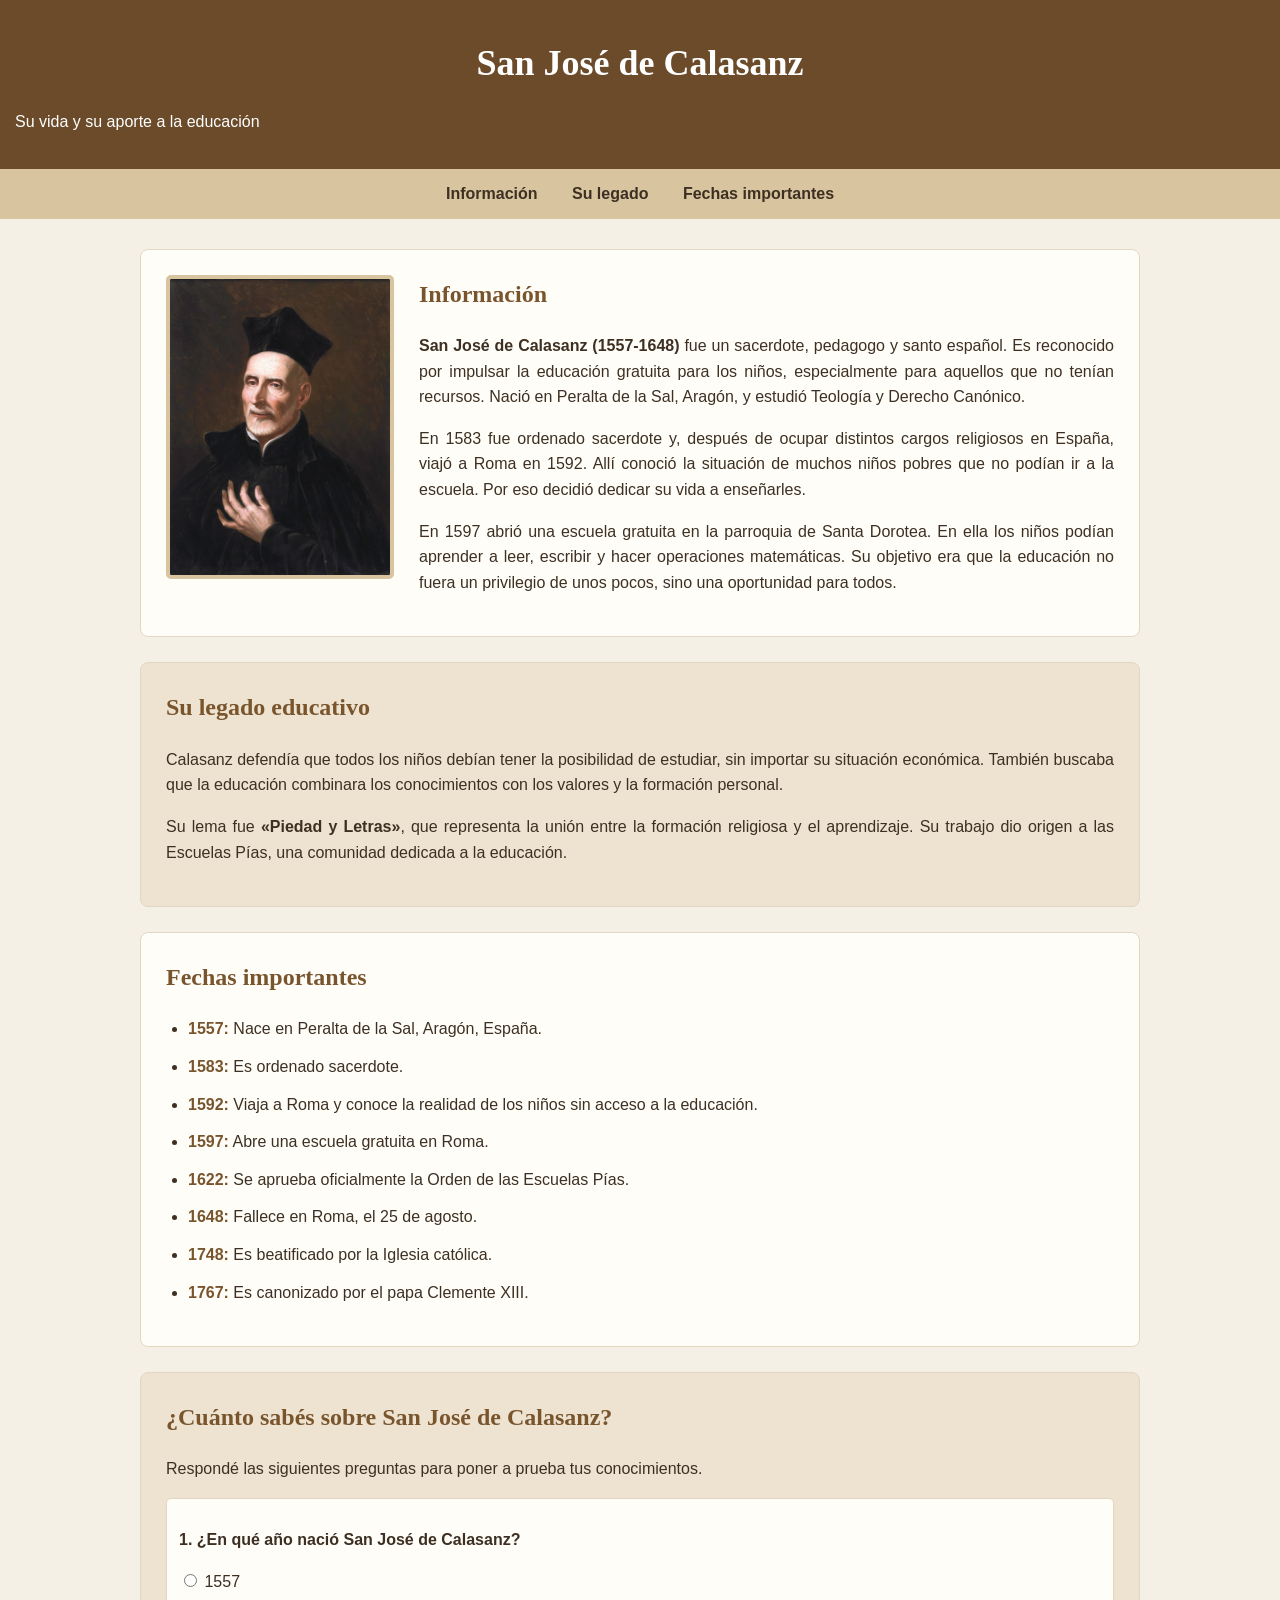
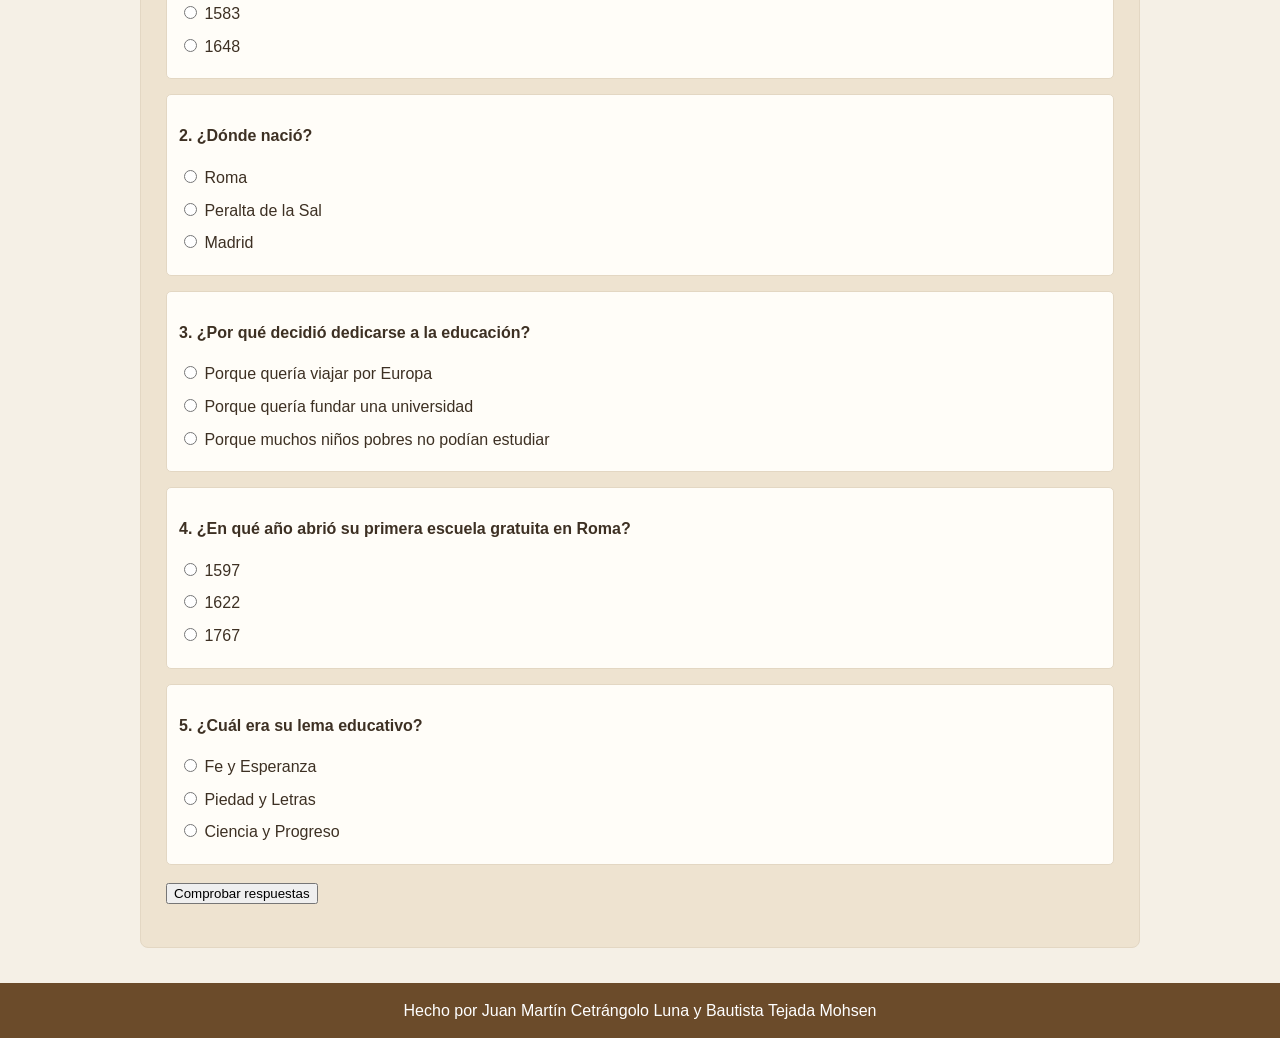
<file: index.html>
<!DOCTYPE html>
<html lang="es">
<head>
    <meta charset="UTF-8">
    <meta name="viewport" content="width=device-width, initial-scale=1.0">
    <title>San José de Calasanz</title>
    <link rel="stylesheet" href="./estilos.css">
</head>

<body>
    <header>
        <h1>San José de Calasanz</h1>
        <p>Su vida y su aporte a la educación</p>
    </header>

    <nav>
        <a href="#informacion">Información</a>
        <a href="#legado">Su legado</a>
        <a href="#fechas">Fechas importantes</a>
    </nav>

    <main>
        <section id="informacion" class="informacion">
            <img src="./img/calasanz.jpg" alt="Retrato de San José de Calasanz" width="200">
            <div>
                <h2>Información</h2>
                <p>
                    <strong>San José de Calasanz (1557-1648)</strong> fue un sacerdote,
                    pedagogo y santo español. Es reconocido por impulsar la educación
                    gratuita para los niños, especialmente para aquellos que no tenían
                    recursos. Nació en Peralta de la Sal, Aragón, y estudió Teología y
                    Derecho Canónico.
                </p>
                <p>
                    En 1583 fue ordenado sacerdote y, después de ocupar distintos cargos
                    religiosos en España, viajó a Roma en 1592. Allí conoció la situación
                    de muchos niños pobres que no podían ir a la escuela. Por eso decidió
                    dedicar su vida a enseñarles.
                </p>
                <p>
                    En 1597 abrió una escuela gratuita en la parroquia de Santa Dorotea.
                    En ella los niños podían aprender a leer, escribir y hacer operaciones
                    matemáticas. Su objetivo era que la educación no fuera un privilegio
                    de unos pocos, sino una oportunidad para todos.
                </p>
            </div>
        </section>

        <section id="legado" class="legado">
            <div>
                <h2>Su legado educativo</h2>
                <p>
                    Calasanz defendía que todos los niños debían tener la posibilidad de
                    estudiar, sin importar su situación económica. También buscaba que la
                    educación combinara los conocimientos con los valores y la formación
                    personal.
                </p>
                <p>
                    Su lema fue <strong>«Piedad y Letras»</strong>, que representa la unión
                    entre la formación religiosa y el aprendizaje. Su trabajo dio origen
                    a las Escuelas Pías, una comunidad dedicada a la educación.
                </p>
            </div>
        </section>

        <section id="fechas" class="fechas">
            <h2>Fechas importantes</h2>
            <ul>
                <li><strong>1557:</strong> Nace en Peralta de la Sal, Aragón, España.</li>
                <li><strong>1583:</strong> Es ordenado sacerdote.</li>
                <li><strong>1592:</strong> Viaja a Roma y conoce la realidad de los niños sin acceso a la educación.</li>
                <li><strong>1597:</strong> Abre una escuela gratuita en Roma.</li>
                <li><strong>1622:</strong> Se aprueba oficialmente la Orden de las Escuelas Pías.</li>
                <li><strong>1648:</strong> Fallece en Roma, el 25 de agosto.</li>
                <li><strong>1748:</strong> Es beatificado por la Iglesia católica.</li>
                <li><strong>1767:</strong> Es canonizado por el papa Clemente XIII.</li>
            </ul>
        </section>
    </main>

    <footer>
        <p>Hecho por Juan Martín Cetrángolo Luna y Bautista Tejada Mohsen</p>
    </footer>
    <script  src="./javascript.js"></script>
</body>
</html>
</file>
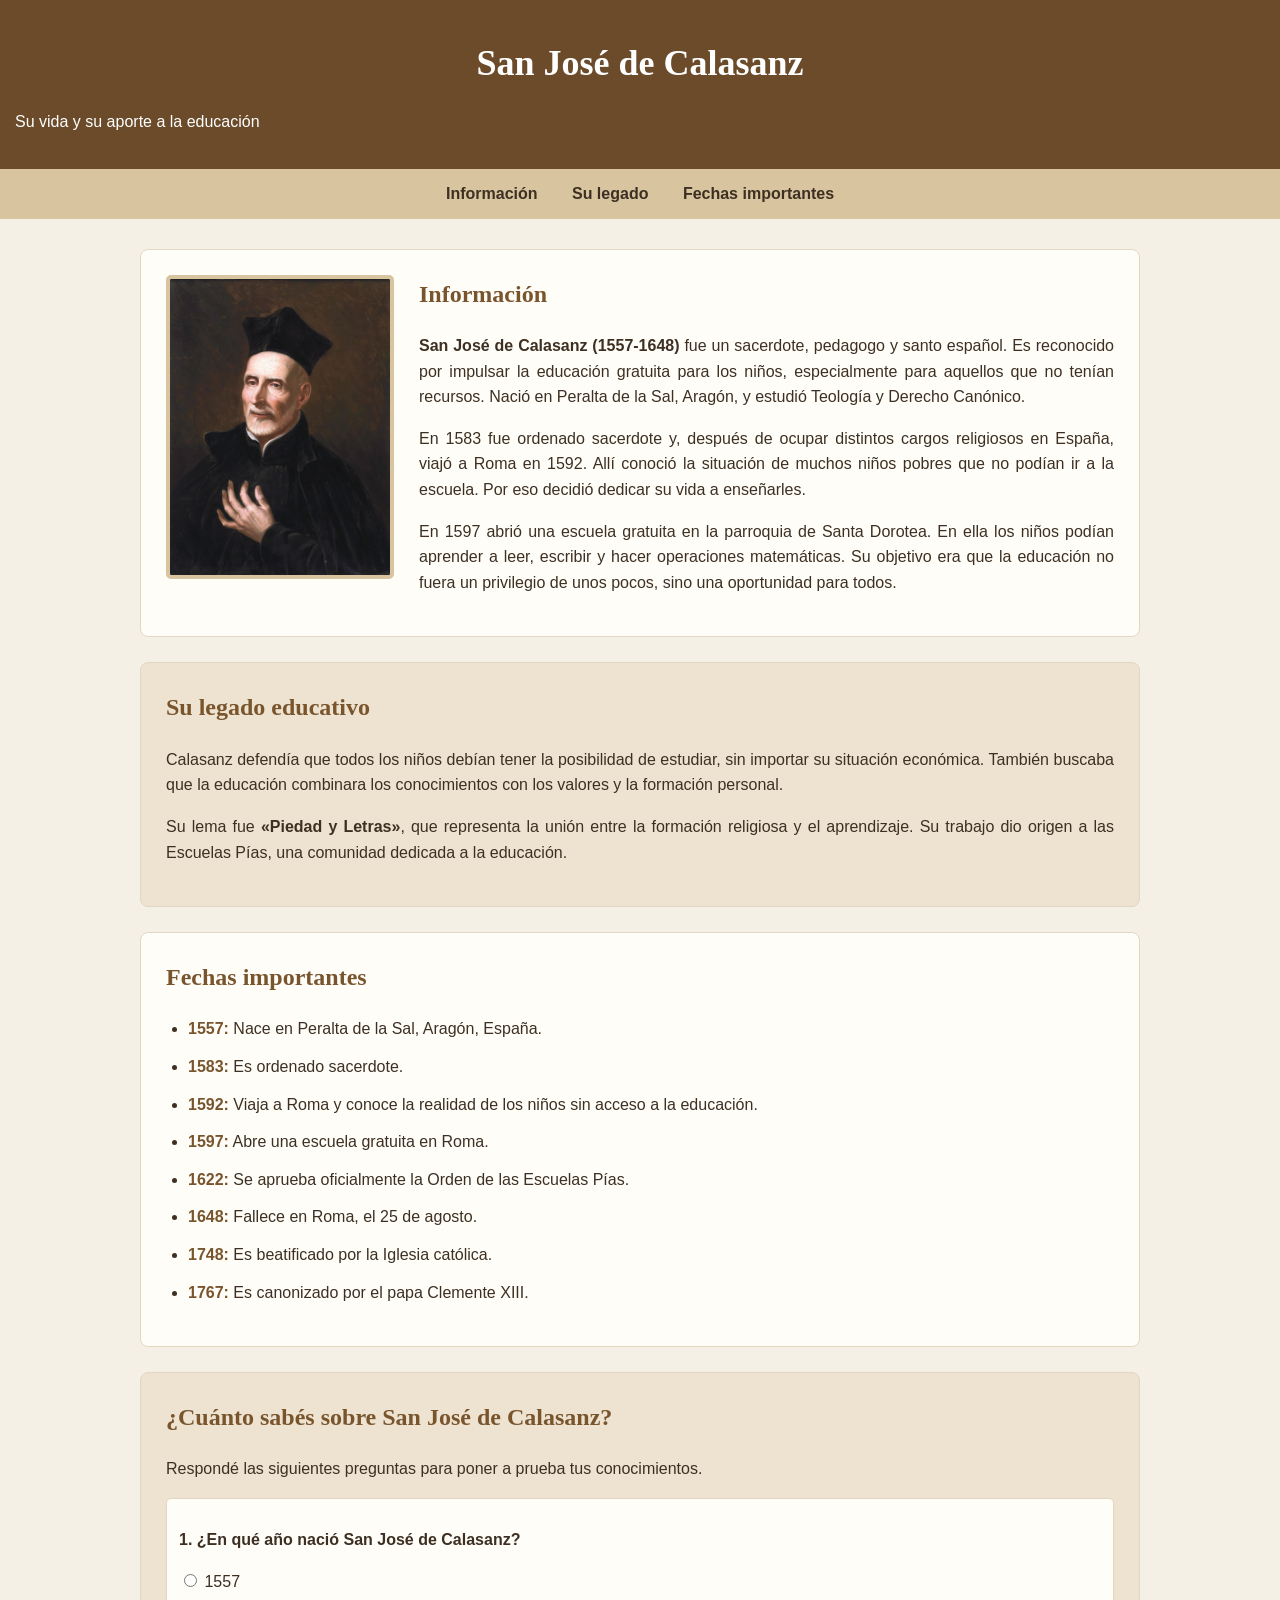
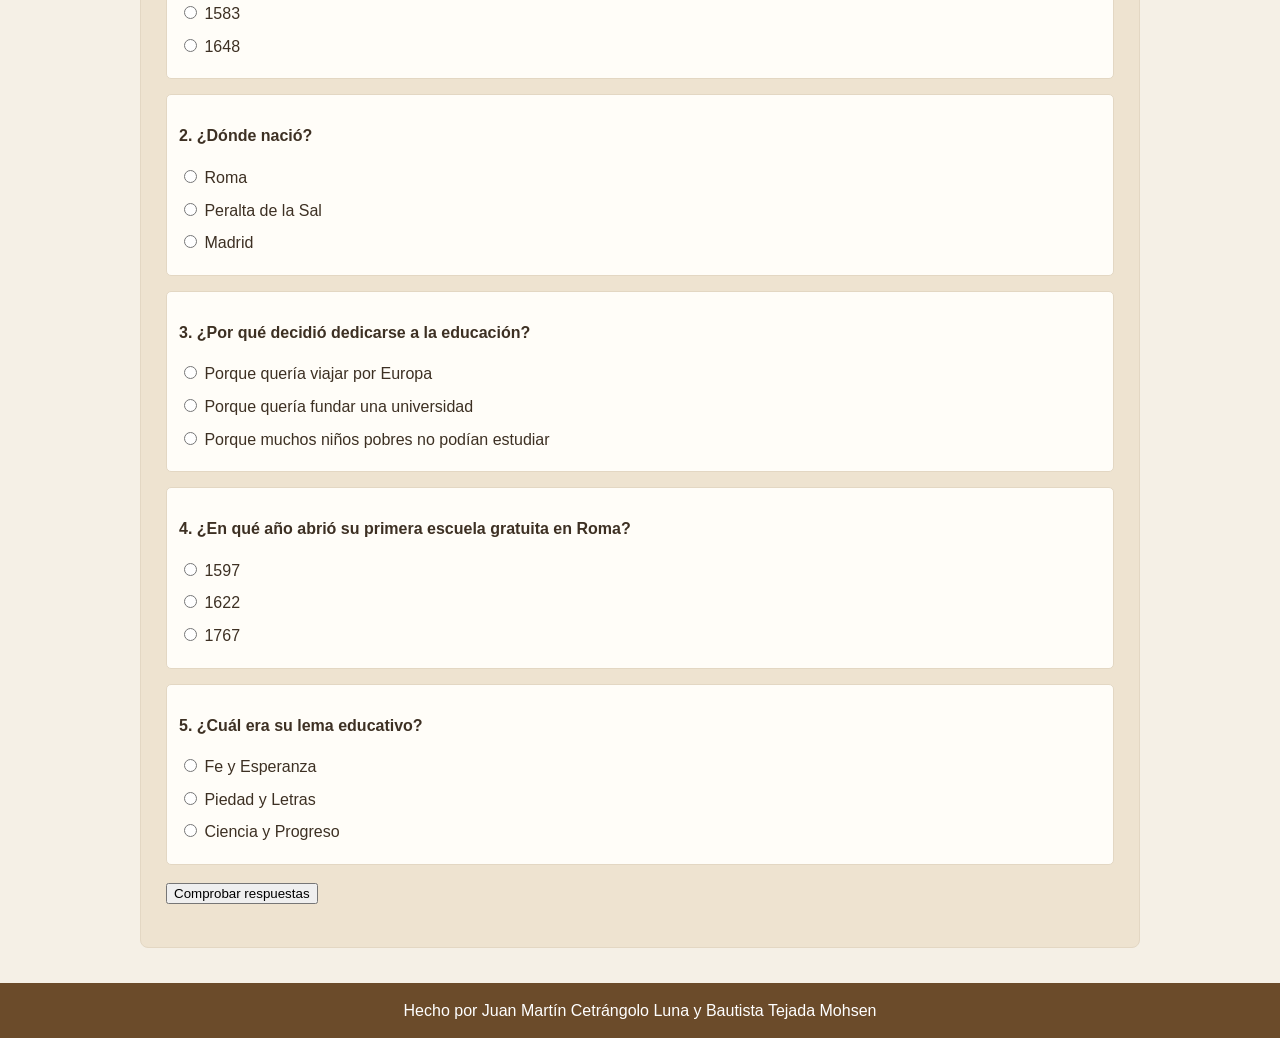
<file: index_basico.html>
<!DOCTYPE html>
<html lang="es">
<head>
    <meta charset="UTF-8">
    <meta name="viewport" content="width=device-width, initial-scale=1.0">
    <title>San José de Calasanz</title>
    <link rel="stylesheet" href="./estiloscss_basico.css">
</head>

<body>
    <header>
        <h1>San José de Calasanz</h1>
        <p>Su vida y su aporte a la educación</p>
    </header>

    <nav>
        <a href="#informacion">Información</a>
        <a href="#legado">Su legado</a>
        <a href="#fechas">Fechas importantes</a>
    </nav>

    <main>
        <section id="informacion" class="informacion">
            <img src="./img/calasanz.jpg" alt="Retrato de San José de Calasanz" width="200">
            <div>
                <h2>Información</h2>
                <p>
                    <strong>San José de Calasanz (1557-1648)</strong> fue un sacerdote,
                    pedagogo y santo español. Es reconocido por impulsar la educación
                    gratuita para los niños, especialmente para aquellos que no tenían
                    recursos. Nació en Peralta de la Sal, Aragón, y estudió Teología y
                    Derecho Canónico.
                </p>
                <p>
                    En 1583 fue ordenado sacerdote y, después de ocupar distintos cargos
                    religiosos en España, viajó a Roma en 1592. Allí conoció la situación
                    de muchos niños pobres que no podían ir a la escuela. Por eso decidió
                    dedicar su vida a enseñarles.
                </p>
                <p>
                    En 1597 abrió una escuela gratuita en la parroquia de Santa Dorotea.
                    En ella los niños podían aprender a leer, escribir y hacer operaciones
                    matemáticas. Su objetivo era que la educación no fuera un privilegio
                    de unos pocos, sino una oportunidad para todos.
                </p>
            </div>
        </section>

        <section id="legado" class="legado">
            <div>
                <h2>Su legado educativo</h2>
                <p>
                    Calasanz defendía que todos los niños debían tener la posibilidad de
                    estudiar, sin importar su situación económica. También buscaba que la
                    educación combinara los conocimientos con los valores y la formación
                    personal.
                </p>
                <p>
                    Su lema fue <strong>«Piedad y Letras»</strong>, que representa la unión
                    entre la formación religiosa y el aprendizaje. Su trabajo dio origen
                    a las Escuelas Pías, una comunidad dedicada a la educación.
                </p>
            </div>
        </section>

        <section id="fechas" class="fechas">
            <h2>Fechas importantes</h2>
            <ul>
                <li><strong>1557:</strong> Nace en Peralta de la Sal, Aragón, España.</li>
                <li><strong>1583:</strong> Es ordenado sacerdote.</li>
                <li><strong>1592:</strong> Viaja a Roma y conoce la realidad de los niños sin acceso a la educación.</li>
                <li><strong>1597:</strong> Abre una escuela gratuita en Roma.</li>
                <li><strong>1622:</strong> Se aprueba oficialmente la Orden de las Escuelas Pías.</li>
                <li><strong>1648:</strong> Fallece en Roma, el 25 de agosto.</li>
                <li><strong>1748:</strong> Es beatificado por la Iglesia católica.</li>
                <li><strong>1767:</strong> Es canonizado por el papa Clemente XIII.</li>
            </ul>
        </section>
    </main>

    <footer>
        <p>Hecho por Juan Martín Cetrángolo Luna y Bautista Tejada Mohsen</p>
    </footer>
    <script  src="./javascript.js"></script>
</body>
</html>
</file>
<file: estilos.css>
body {
    margin: 0;
    background-color: #f5f0e6;
    color: #3d3023;
    font-family: Arial, sans-serif;
    line-height: 1.6;
}

header {
    background-color: #6b4b2a;
    color: white;
    text-align: center;
    padding: 35px 15px;
}

header h1 {
    margin: 0;
    font-family: Georgia, serif;
    font-size: 36px;
}

header p {
    margin-bottom: 0;
}

nav {
    background-color: #d8c49e;
    text-align: center;
    padding: 12px;
}

nav a {
    color: #3d3023;
    text-decoration: none;
    margin: 0 15px;
    font-weight: bold;
}

nav a:hover {
    text-decoration: underline;
}

main {
    width: 85%;
    max-width: 1000px;
    margin: 30px auto;
}

section {
    background-color: #fffdf8;
    margin-bottom: 25px;
    padding: 25px;
    border: 1px solid #e3d7c3;
    border-radius: 8px;
}

.informacion {
    display: flex;
    align-items: flex-start;
    gap: 25px;
}

.informacion img {
    width: 220px;
    max-width: 35%;
    height: auto;
    border: 4px solid #d8c49e;
    border-radius: 5px;
}

h2 {
    color: #79552e;
    font-family: Georgia, serif;
    margin-top: 0;
}

p {
    text-align: justify;
}

.legado {
    background-color: #eee3d0;
}

.fechas ul {
    padding-left: 22px;
}

.fechas li {
    margin-bottom: 12px;
}

.fechas strong {
    color: #79552e;
}

footer {
    background-color: #6b4b2a;
    color: white;
    text-align: center;
    padding: 15px;
    margin-top: 35px;
}

footer p {
    text-align: center;
    margin: 0;
}

@media (max-width: 650px) {
    .informacion {
        display: block;
    }

    .informacion img {
        display: block;
        max-width: 100%;
        width: 200px;
        margin: 0 auto 20px;
    }

    nav a {
        display: inline-block;
        margin: 5px 8px;
    }

    main {
        width: 92%;
    }
}
</file>
<file: estiloscss_basico.css>
body {
    margin: 0;
    background-color: #f5f0e6;
    color: #3d3023;
    font-family: Arial, sans-serif;
    line-height: 1.6;
}

header {
    background-color: #6b4b2a;
    color: white;
    text-align: center;
    padding: 35px 15px;
}

header h1 {
    margin: 0;
    font-family: Georgia, serif;
    font-size: 36px;
}

header p {
    margin-bottom: 0;
}

nav {
    background-color: #d8c49e;
    text-align: center;
    padding: 12px;
}

nav a {
    color: #3d3023;
    text-decoration: none;
    margin: 0 15px;
    font-weight: bold;
}

nav a:hover {
    text-decoration: underline;
}

main {
    width: 85%;
    max-width: 1000px;
    margin: 30px auto;
}

section {
    background-color: #fffdf8;
    margin-bottom: 25px;
    padding: 25px;
    border: 1px solid #e3d7c3;
    border-radius: 8px;
}

.informacion {
    display: flex;
    align-items: flex-start;
    gap: 25px;
}

.informacion img {
    width: 220px;
    max-width: 35%;
    height: auto;
    border: 4px solid #d8c49e;
    border-radius: 5px;
}

h2 {
    color: #79552e;
    font-family: Georgia, serif;
    margin-top: 0;
}

p {
    text-align: justify;
}

.legado {
    background-color: #eee3d0;
}

.fechas ul {
    padding-left: 22px;
}

.fechas li {
    margin-bottom: 12px;
}

.fechas strong {
    color: #79552e;
}

footer {
    background-color: #6b4b2a;
    color: white;
    text-align: center;
    padding: 15px;
    margin-top: 35px;
}

footer p {
    text-align: center;
    margin: 0;
}

@media (max-width: 650px) {
    .informacion {
        display: block;
    }

    .informacion img {
        display: block;
        max-width: 100%;
        width: 200px;
        margin: 0 auto 20px;
    }

    nav a {
        display: inline-block;
        margin: 5px 8px;
    }

    main {
        width: 92%;
    }
}
</file>
